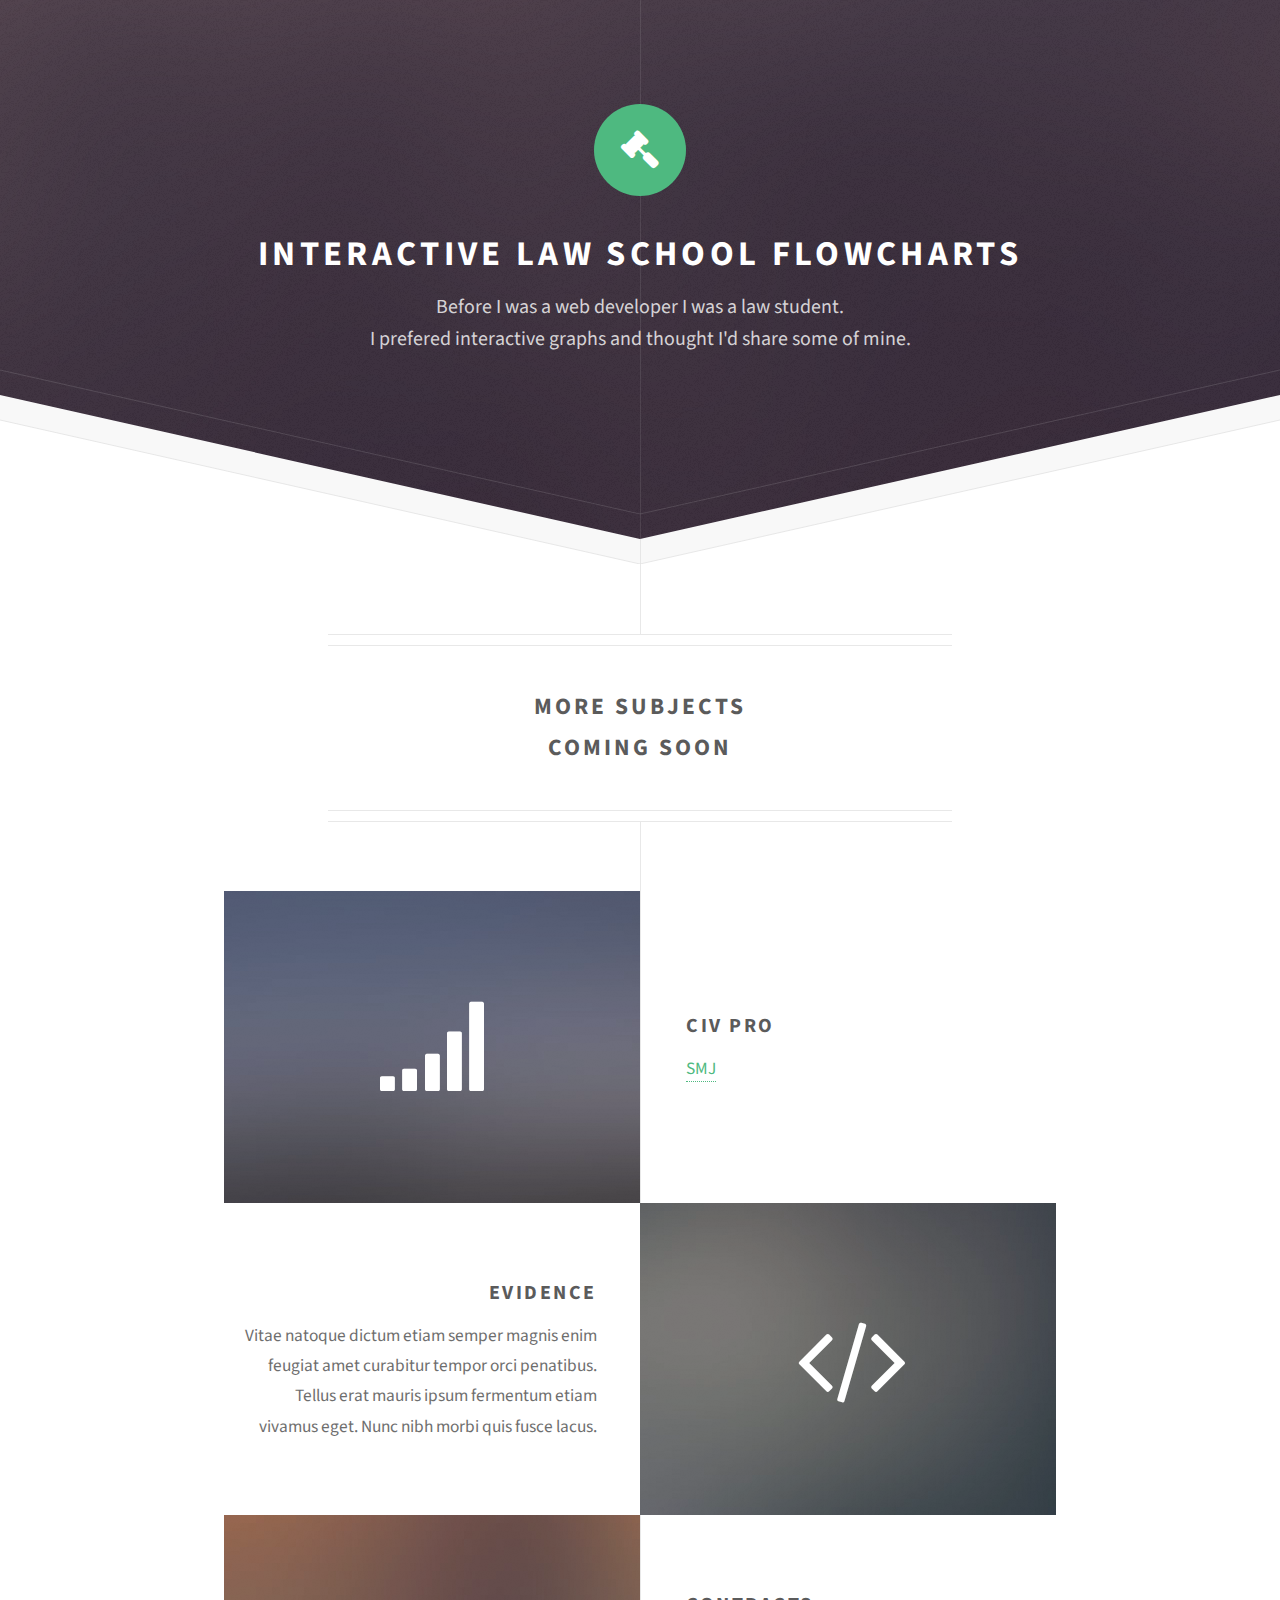
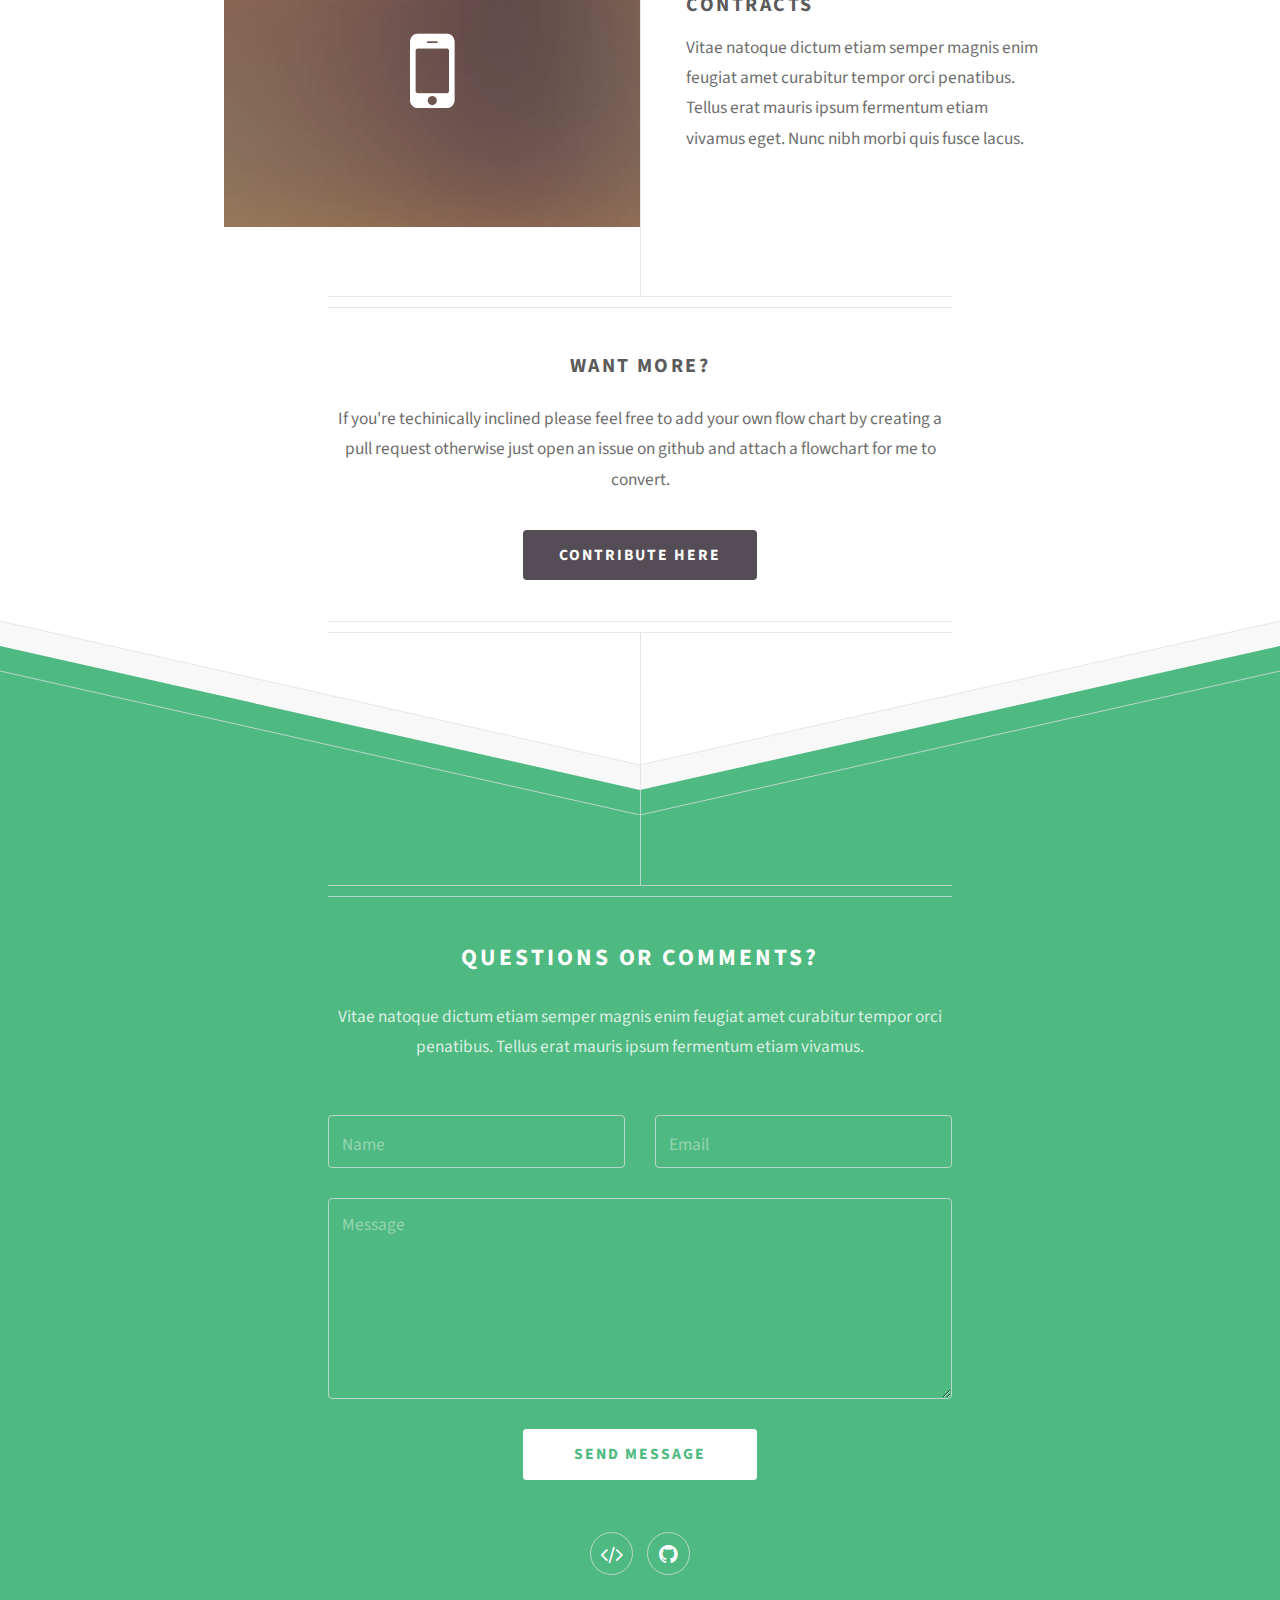
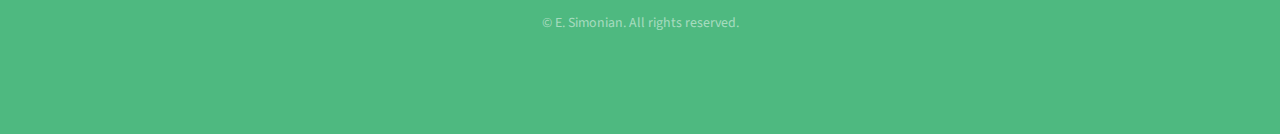
<file: index.html>
<!DOCTYPE HTML>
<!--
  Directive by HTML5 UP
  html5up.net | @ajlkn
  Free for personal and commercial use under the CCA 3.0 license (html5up.net/license)
-->
<html>
  <head>
    <title>Directive by HTML5 UP</title>
    <meta charset="utf-8" />
    <meta name="viewport" content="width=device-width, initial-scale=1" />
    <!--[if lte IE 8]><script src="js/ie/html5shiv.js"></script><![endif]-->
    <link rel="stylesheet" href="css/main.css" />
    <!--[if lte IE 8]><link rel="stylesheet" href="css/ie8.css" /><![endif]-->
  </head>
  <body>

    <!-- Header -->
      <div id="header">
        <span class="logo icon fa-gavel"></span>
        <h1>Interactive Law School Flowcharts</h1>
        <p>Before I was a web developer I was a law student.
        <br />
        I prefered interactive graphs and thought I'd share some of mine.</p>
      </div>

    <!-- Main -->
      <div id="main">

        <header class="major container 75%">
          <h2>More Subjects
          <br />
          Coming Soon
         </h2>
          <!--
          <p>Tellus erat mauris ipsum fermentum<br />
          etiam vivamus nunc nibh morbi.</p>
          -->
        </header>

        <div class="box alt container">
          <section class="feature left">
            <a href="#" class="image icon fa-signal"><img src="images/pic01.jpg" alt="" /></a>
            <div class="content">
              <h3>Civ Pro</h3>
              <ul>
                
                <li><a href="civ-pro-smj.html">SMJ</a></li>
              </ul>
            </div>
          </section>
          <section class="feature right">
            <a href="#" class="image icon fa-code"><img src="images/pic02.jpg" alt="" /></a>
            <div class="content">
              <h3>Evidence</h3>
              <p>Vitae natoque dictum etiam semper magnis enim feugiat amet curabitur tempor orci penatibus. Tellus erat mauris ipsum fermentum etiam vivamus eget. Nunc nibh morbi quis fusce lacus.</p>
            </div>
          </section>
          <section class="feature left">
            <a href="#" class="image icon fa-mobile"><img src="images/pic03.jpg" alt="" /></a>
            <div class="content">
              <h3>Contracts</h3>
              <p>Vitae natoque dictum etiam semper magnis enim feugiat amet curabitur tempor orci penatibus. Tellus erat mauris ipsum fermentum etiam vivamus eget. Nunc nibh morbi quis fusce lacus.</p>
            </div>
          </section>
        </div>

        <!--
        <div class="box container">
          <header>
            <h2>A lot of generic stuff</h2>
          </header>
          <section>
            <header>
              <h3>Paragraph</h3>
              <p>This is the subtitle for this particular heading</p>
            </header>
            <p>Phasellus nisl nisl, varius id <sup>porttitor sed pellentesque</sup> ac orci. Pellentesque
            habitant <strong>strong</strong> tristique <b>bold</b> et netus <i>italic</i> malesuada <em>emphasized</em> ac turpis egestas. Morbi
            leo suscipit ut. Praesent <sub>id turpis vitae</sub> turpis pretium ultricies. Vestibulum sit
            amet risus elit.</p>
          </section>
          <section>
            <header>
              <h3>Blockquote</h3>
            </header>
            <blockquote>Fringilla nisl. Donec accumsan interdum nisi, quis tincidunt felis sagittis eget.
            tempus euismod. Vestibulum ante ipsum primis in faucibus.</blockquote>
          </section>
          <section>
            <header>
              <h3>Divider</h3>
            </header>
            <p>Donec consectetur vestibulum dolor et pulvinar. Etiam vel felis enim, at viverra
            ligula. Ut porttitor sagittis lorem, quis eleifend nisi ornare vel. Praesent nec orci
            facilisis leo magna. Cras sit amet urna eros, id egestas urna. Quisque aliquam
            tempus euismod. Vestibulum ante ipsum primis in faucibus orci luctus et ultrices
            posuere cubilia.</p>
            <hr />
            <p>Donec consectetur vestibulum dolor et pulvinar. Etiam vel felis enim, at viverra
            ligula. Ut porttitor sagittis lorem, quis eleifend nisi ornare vel. Praesent nec orci
            facilisis leo magna. Cras sit amet urna eros, id egestas urna. Quisque aliquam
            tempus euismod. Vestibulum ante ipsum primis in faucibus orci luctus et ultrices
            posuere cubilia.</p>
          </section>
          <section>
            <header>
              <h3>Unordered List</h3>
            </header>
            <ul class="default">
              <li>Donec consectetur vestibulum dolor et pulvinar. Etiam vel felis enim, at viverra ligula. Ut porttitor sagittis lorem, quis eleifend nisi ornare vel.</li>
              <li>Donec consectetur vestibulum dolor et pulvinar. Etiam vel felis enim, at viverra ligula. Ut porttitor sagittis lorem, quis eleifend nisi ornare vel.</li>
              <li>Donec consectetur vestibulum dolor et pulvinar. Etiam vel felis enim, at viverra ligula. Ut porttitor sagittis lorem, quis eleifend nisi ornare vel.</li>
              <li>Donec consectetur vestibulum dolor et pulvinar. Etiam vel felis enim, at viverra ligula. Ut porttitor sagittis lorem, quis eleifend nisi ornare vel.</li>
            </ul>
          </section>
          <section>
            <header>
              <h3>Ordered List</h3>
            </header>
            <ol class="default">
              <li>Donec consectetur vestibulum dolor et pulvinar. Etiam vel felis enim, at viverra ligula. Ut porttitor sagittis lorem, quis eleifend nisi ornare vel.</li>
              <li>Donec consectetur vestibulum dolor et pulvinar. Etiam vel felis enim, at viverra ligula. Ut porttitor sagittis lorem, quis eleifend nisi ornare vel.</li>
              <li>Donec consectetur vestibulum dolor et pulvinar. Etiam vel felis enim, at viverra ligula. Ut porttitor sagittis lorem, quis eleifend nisi ornare vel.</li>
              <li>Donec consectetur vestibulum dolor et pulvinar. Etiam vel felis enim, at viverra ligula. Ut porttitor sagittis lorem, quis eleifend nisi ornare vel.</li>
            </ol>
          </section>
          <section>
            <header>
              <h3>Table</h3>
            </header>
            <div class="table-wrapper">
              <table class="default">
                <thead>
                  <tr>
                    <th>ID</th>
                    <th>Name</th>
                    <th>Description</th>
                    <th>Price</th>
                  </tr>
                </thead>
                <tbody>
                  <tr>
                    <td>45815</td>
                    <td>Something</td>
                    <td>Ut porttitor sagittis lorem, quis eleifend nisi ornare vel.</td>
                    <td>29.99</td>
                  </tr>
                  <tr>
                    <td>24524</td>
                    <td>Nothing</td>
                    <td>Ut porttitor sagittis lorem, quis eleifend nisi ornare vel.</td>
                    <td>19.99</td>
                  </tr>
                  <tr>
                    <td>45815</td>
                    <td>Something</td>
                    <td>Ut porttitor sagittis lorem, quis eleifend nisi ornare vel.</td>
                    <td>29.99</td>
                  </tr>
                  <tr>
                    <td>24524</td>
                    <td>Nothing</td>
                    <td>Ut porttitor sagittis lorem, quis eleifend nisi ornare vel.</td>
                    <td>19.99</td>
                  </tr>
                </tbody>
                <tfoot>
                  <tr>
                    <td colspan="3"></td>
                    <td>100.00</td>
                  </tr>
                </tfoot>
              </table>
            </div>
          </section>
          <section>
            <header>
              <h3>Form</h3>
            </header>
            <form method="post" action="#">
              <div class="row">
                <div class="6u 12u(mobilep)">
                  <label for="name">Name</label>
                  <input class="text" type="text" name="name" id="name" value="" placeholder="John Doe" />
                </div>
                <div class="6u 12u(mobilep)">
                  <label for="email">Email</label>
                  <input class="text" type="text" name="email" id="email" value="" placeholder="johndoe@domain.tld" />
                </div>
              </div>
              <div class="row">
                <div class="12u">
                  <label for="subject">Subject</label>
                  <input class="text" type="text" name="subject" id="subject" value="" placeholder="Enter your subject" />
                </div>
              </div>
              <div class="row">
                <div class="12u">
                  <label for="subject">Message</label>
                  <textarea name="message" id="message" placeholder="Enter your message" rows="6"></textarea>
                </div>
              </div>
              <div class="row">
                <div class="12u">
                  <ul class="actions">
                    <li><input type="submit" value="Send" /></li>
                    <li><input type="reset" value="Reset" class="alt" /></li>
                  </ul>
                </div>
              </div>
            </form>
          </section>
        </div>
        -->

        <footer class="major container 75%">
          <h3>Want More?</h3>
          <p>If you're techinically inclined please feel free to add your own flow chart by creating a pull request otherwise just open an issue on github and attach a flowchart for me to convert. </p>
          <ul class="actions">
            <li><a href="https://github.com/esimonian/law-school" class="button">Contribute Here</a></li>
          </ul>
        </footer>

      </div>

    <!-- Footer -->
      <div id="footer">
        <div class="container 75%">

          <header class="major last">
            <h2>Questions or comments?</h2>
          </header>

          <p>Vitae natoque dictum etiam semper magnis enim feugiat amet curabitur tempor
          orci penatibus. Tellus erat mauris ipsum fermentum etiam vivamus.</p>

          <form method="post" action="#">
            <div class="row">
              <div class="6u 12u(mobilep)">
                <input type="text" name="name" placeholder="Name" />
              </div>
              <div class="6u 12u(mobilep)">
                <input type="email" name="email" placeholder="Email" />
              </div>
            </div>
            <div class="row">
              <div class="12u">
                <textarea name="message" placeholder="Message" rows="6"></textarea>
              </div>
            </div>
            <div class="row">
              <div class="12u">
                <ul class="actions">
                  <li><input type="submit" value="Send Message" /></li>
                </ul>
              </div>
            </div>
          </form>

          <ul class="icons">
            <li><a href="https://esimonian.github.io" class="icon fa-code"><span class="label">Website</span></a></li>
            <li><a href="https://github.com/esimonian/law-school" class="icon fa-github"><span class="label">Github</span></a></li>
          </ul>

          <ul class="copyright">
            <li>&copy; E. Simonian. All rights reserved.
          </ul>

        </div>
      </div>

    <!-- Scripts -->
      <script src="js/vendor/jquery.min.js"></script>
      <script src="js/vendor/skel.min.js"></script>
      <script src="js/vendor/util.js"></script>
      <!--[if lte IE 8]><script src="js/ie/respond.min.js"></script><![endif]-->
      <script src="js/main.js"></script>

  </body>
</html>
</file>
<file: css/ie8.css>
/*
	Directive by HTML5 UP
	html5up.net | @ajlkn
	Free for personal and commercial use under the CCA 3.0 license (html5up.net/license)
*/

/* Basic */

	hr {
		border-top: solid 1px #cccccc;
	}

	blockquote {
		border-left: solid 0.5em #cccccc;
	}

/* Section/Article */

	header.major {
		border-color: #cccccc;
	}

		header.major p {
			border-top: solid 1px #cccccc;
		}

	footer.major {
		border-color: #cccccc;
	}

/* Button */

	input[type="submit"],
	input[type="reset"],
	input[type="button"],
	.button {
		position: relative;
		-ms-behavior: url("assets/js/ie/PIE.htc");
	}

		input[type="submit"].alt,
		input[type="reset"].alt,
		input[type="button"].alt,
		.button.alt {
			border: solid 1px #cccccc;
		}

/* Form */

	input[type="text"],
	input[type="password"],
	input[type="email"],
	select,
	textarea {
		position: relative;
		border: solid 1px #cccccc;
		-ms-behavior: url("assets/js/ie/PIE.htc");
	}

/* Image */

	.image {
		border: 0;
		display: inline-block;
		position: relative;
	}

		.image:after {
			display: none;
		}

/* Box */

	.box {
		border: solid 1px #cccccc;
	}

/* Header */

	#header {
		background-image: url("../../images/header.jpg") !important;
		background-size: cover !important;
		background-position: scroll !important;
		-ms-behavior: url("assets/js/ie/backgroundsize.min.htc");
		padding: 8em 0 !important;
		color: #ffffff;
	}

		#header a {
			color: inherit;
		}

		#header:before {
			content: '';
			background-image: url("images/overlay.png");
			position: absolute;
			left: 0;
			top: 0;
			width: 100%;
			height: 100%;
			display: block;
			z-index: 0;
		}

		#header > * {
			position: relative;
			z-index: 1;
		}

		#header .logo {
			-ms-behavior: url("assets/js/ie/PIE.htc");
		}

/* Footer */

	#footer {
		background-image: none !important;
		margin-top: 0 !important;
		padding: 4em 0 !important;
		color: #ffffff;
	}

/* Main */

	#main {
		padding: 4em 0;
	}
</file>
<file: css/main.css>
@import url("font-awesome.min.css");
@import url("https://fonts.googleapis.com/css?family=Source+Sans+Pro:300,300italic,400,400italic,600,600italic,700,700italic");

/*
  Directive by HTML5 UP
  html5up.net | @ajlkn
  Free for personal and commercial use under the CCA 3.0 license (html5up.net/license)
*/

/* Reset */

  html, body, div, span, applet, object, iframe, h1, h2, h3, h4, h5, h6, p, blockquote, pre, a, abbr, acronym, address, big, cite, code, del, dfn, em, img, ins, kbd, q, s, samp, small, strike, strong, sub, sup, tt, var, b, u, i, center, dl, dt, dd, ol, ul, li, fieldset, form, label, legend, table, caption, tbody, tfoot, thead, tr, th, td, article, aside, canvas, details, embed, figure, figcaption, footer, header, hgroup, menu, nav, output, ruby, section, summary, time, mark, audio, video {
    margin: 0;
    padding: 0;
    border: 0;
    font-size: 100%;
    font: inherit;
    vertical-align: baseline;
  }

  article, aside, details, figcaption, figure, footer, header, hgroup, menu, nav, section {
    display: block;
  }

  body {
    line-height: 1;
  }

  ol, ul {
    list-style: none;
  }

  blockquote, q {
    quotes: none;
  }

  blockquote:before, blockquote:after, q:before, q:after {
    content: '';
    content: none;
  }

  table {
    border-collapse: collapse;
    border-spacing: 0;
  }

  body {
    -webkit-text-size-adjust: none;
  }

/* Box Model */

  *, *:before, *:after {
    -moz-box-sizing: border-box;
    -webkit-box-sizing: border-box;
    box-sizing: border-box;
  }

/* Containers */

  .container {
    margin-left: auto;
    margin-right: auto;
  }

  .container.\31 25\25 {
    width: 100%;
    max-width: 63.75em;
    min-width: 51em;
  }

  .container.\37 5\25 {
    width: 38.25em;
  }

  .container.\35 0\25 {
    width: 25.5em;
  }

  .container.\32 5\25 {
    width: 12.75em;
  }

  .container {
    width: 51em;
  }

  @media screen and (max-width: 1680px) {

    .container.\31 25\25 {
      width: 100%;
      max-width: 63.75em;
      min-width: 51em;
    }

    .container.\37 5\25 {
      width: 38.25em;
    }

    .container.\35 0\25 {
      width: 25.5em;
    }

    .container.\32 5\25 {
      width: 12.75em;
    }

    .container {
      width: 51em;
    }

  }

  @media screen and (max-width: 1280px) {

    .container.\31 25\25 {
      width: 100%;
      max-width: 60em;
      min-width: 48em;
    }

    .container.\37 5\25 {
      width: 36em;
    }

    .container.\35 0\25 {
      width: 24em;
    }

    .container.\32 5\25 {
      width: 12em;
    }

    .container {
      width: 48em;
    }

  }

  @media screen and (max-width: 980px) {

    .container.\31 25\25 {
      width: 100%;
      max-width: 118.75%;
      min-width: 95%;
    }

    .container.\37 5\25 {
      width: 71.25%;
    }

    .container.\35 0\25 {
      width: 47.5%;
    }

    .container.\32 5\25 {
      width: 23.75%;
    }

    .container {
      width: 95%;
    }

  }

  @media screen and (max-width: 840px) {

    .container.\31 25\25 {
      width: 100%;
      max-width: 118.75%;
      min-width: 95%;
    }

    .container.\37 5\25 {
      width: 71.25%;
    }

    .container.\35 0\25 {
      width: 47.5%;
    }

    .container.\32 5\25 {
      width: 23.75%;
    }

    .container {
      width: 95% !important;
    }

  }

  @media screen and (max-width: 736px) {

    .container.\31 25\25 {
      width: 100%;
      max-width: 112.5%;
      min-width: 90%;
    }

    .container.\37 5\25 {
      width: 67.5%;
    }

    .container.\35 0\25 {
      width: 45%;
    }

    .container.\32 5\25 {
      width: 22.5%;
    }

    .container {
      width: 90% !important;
    }

  }

  @media screen and (max-width: 480px) {

    .container.\31 25\25 {
      width: 100%;
      max-width: 125%;
      min-width: 100%;
    }

    .container.\37 5\25 {
      width: 75%;
    }

    .container.\35 0\25 {
      width: 50%;
    }

    .container.\32 5\25 {
      width: 25%;
    }

    .container {
      width: 100% !important;
    }

  }

/* Grid */

  .row {
    border-bottom: solid 1px transparent;
    -moz-box-sizing: border-box;
    -webkit-box-sizing: border-box;
    box-sizing: border-box;
  }

  .row > * {
    float: left;
    -moz-box-sizing: border-box;
    -webkit-box-sizing: border-box;
    box-sizing: border-box;
  }

  .row:after, .row:before {
    content: '';
    display: block;
    clear: both;
    height: 0;
  }

  .row.uniform > * > :first-child {
    margin-top: 0;
  }

  .row.uniform > * > :last-child {
    margin-bottom: 0;
  }

  .row.\30 \25 > * {
    padding: 0px 0 0 0px;
  }

  .row.\30 \25 {
    margin: 0px 0 -1px 0px;
  }

  .row.uniform.\30 \25 > * {
    padding: 0px 0 0 0px;
  }

  .row.uniform.\30 \25 {
    margin: 0px 0 -1px 0px;
  }

  .row > * {
    padding: 30px 0 0 30px;
  }

  .row {
    margin: -30px 0 -1px -30px;
  }

  .row.uniform > * {
    padding: 30px 0 0 30px;
  }

  .row.uniform {
    margin: -30px 0 -1px -30px;
  }

  .row.\32 00\25 > * {
    padding: 60px 0 0 60px;
  }

  .row.\32 00\25 {
    margin: -60px 0 -1px -60px;
  }

  .row.uniform.\32 00\25 > * {
    padding: 60px 0 0 60px;
  }

  .row.uniform.\32 00\25 {
    margin: -60px 0 -1px -60px;
  }

  .row.\31 50\25 > * {
    padding: 45px 0 0 45px;
  }

  .row.\31 50\25 {
    margin: -45px 0 -1px -45px;
  }

  .row.uniform.\31 50\25 > * {
    padding: 45px 0 0 45px;
  }

  .row.uniform.\31 50\25 {
    margin: -45px 0 -1px -45px;
  }

  .row.\35 0\25 > * {
    padding: 15px 0 0 15px;
  }

  .row.\35 0\25 {
    margin: -15px 0 -1px -15px;
  }

  .row.uniform.\35 0\25 > * {
    padding: 15px 0 0 15px;
  }

  .row.uniform.\35 0\25 {
    margin: -15px 0 -1px -15px;
  }

  .row.\32 5\25 > * {
    padding: 7.5px 0 0 7.5px;
  }

  .row.\32 5\25 {
    margin: -7.5px 0 -1px -7.5px;
  }

  .row.uniform.\32 5\25 > * {
    padding: 7.5px 0 0 7.5px;
  }

  .row.uniform.\32 5\25 {
    margin: -7.5px 0 -1px -7.5px;
  }

  .\31 2u, .\31 2u\24 {
    width: 100%;
    clear: none;
    margin-left: 0;
  }

  .\31 1u, .\31 1u\24 {
    width: 91.6666666667%;
    clear: none;
    margin-left: 0;
  }

  .\31 0u, .\31 0u\24 {
    width: 83.3333333333%;
    clear: none;
    margin-left: 0;
  }

  .\39 u, .\39 u\24 {
    width: 75%;
    clear: none;
    margin-left: 0;
  }

  .\38 u, .\38 u\24 {
    width: 66.6666666667%;
    clear: none;
    margin-left: 0;
  }

  .\37 u, .\37 u\24 {
    width: 58.3333333333%;
    clear: none;
    margin-left: 0;
  }

  .\36 u, .\36 u\24 {
    width: 50%;
    clear: none;
    margin-left: 0;
  }

  .\35 u, .\35 u\24 {
    width: 41.6666666667%;
    clear: none;
    margin-left: 0;
  }

  .\34 u, .\34 u\24 {
    width: 33.3333333333%;
    clear: none;
    margin-left: 0;
  }

  .\33 u, .\33 u\24 {
    width: 25%;
    clear: none;
    margin-left: 0;
  }

  .\32 u, .\32 u\24 {
    width: 16.6666666667%;
    clear: none;
    margin-left: 0;
  }

  .\31 u, .\31 u\24 {
    width: 8.3333333333%;
    clear: none;
    margin-left: 0;
  }

  .\31 2u\24 + *,
  .\31 1u\24 + *,
  .\31 0u\24 + *,
  .\39 u\24 + *,
  .\38 u\24 + *,
  .\37 u\24 + *,
  .\36 u\24 + *,
  .\35 u\24 + *,
  .\34 u\24 + *,
  .\33 u\24 + *,
  .\32 u\24 + *,
  .\31 u\24 + * {
    clear: left;
  }

  .\-11u {
    margin-left: 91.66667%;
  }

  .\-10u {
    margin-left: 83.33333%;
  }

  .\-9u {
    margin-left: 75%;
  }

  .\-8u {
    margin-left: 66.66667%;
  }

  .\-7u {
    margin-left: 58.33333%;
  }

  .\-6u {
    margin-left: 50%;
  }

  .\-5u {
    margin-left: 41.66667%;
  }

  .\-4u {
    margin-left: 33.33333%;
  }

  .\-3u {
    margin-left: 25%;
  }

  .\-2u {
    margin-left: 16.66667%;
  }

  .\-1u {
    margin-left: 8.33333%;
  }

  @media screen and (max-width: 1680px) {

    .row > * {
      padding: 30px 0 0 30px;
    }

    .row {
      margin: -30px 0 -1px -30px;
    }

    .row.uniform > * {
      padding: 30px 0 0 30px;
    }

    .row.uniform {
      margin: -30px 0 -1px -30px;
    }

    .row.\32 00\25 > * {
      padding: 60px 0 0 60px;
    }

    .row.\32 00\25 {
      margin: -60px 0 -1px -60px;
    }

    .row.uniform.\32 00\25 > * {
      padding: 60px 0 0 60px;
    }

    .row.uniform.\32 00\25 {
      margin: -60px 0 -1px -60px;
    }

    .row.\31 50\25 > * {
      padding: 45px 0 0 45px;
    }

    .row.\31 50\25 {
      margin: -45px 0 -1px -45px;
    }

    .row.uniform.\31 50\25 > * {
      padding: 45px 0 0 45px;
    }

    .row.uniform.\31 50\25 {
      margin: -45px 0 -1px -45px;
    }

    .row.\35 0\25 > * {
      padding: 15px 0 0 15px;
    }

    .row.\35 0\25 {
      margin: -15px 0 -1px -15px;
    }

    .row.uniform.\35 0\25 > * {
      padding: 15px 0 0 15px;
    }

    .row.uniform.\35 0\25 {
      margin: -15px 0 -1px -15px;
    }

    .row.\32 5\25 > * {
      padding: 7.5px 0 0 7.5px;
    }

    .row.\32 5\25 {
      margin: -7.5px 0 -1px -7.5px;
    }

    .row.uniform.\32 5\25 > * {
      padding: 7.5px 0 0 7.5px;
    }

    .row.uniform.\32 5\25 {
      margin: -7.5px 0 -1px -7.5px;
    }

    .\31 2u\28wide\29, .\31 2u\24\28wide\29 {
      width: 100%;
      clear: none;
      margin-left: 0;
    }

    .\31 1u\28wide\29, .\31 1u\24\28wide\29 {
      width: 91.6666666667%;
      clear: none;
      margin-left: 0;
    }

    .\31 0u\28wide\29, .\31 0u\24\28wide\29 {
      width: 83.3333333333%;
      clear: none;
      margin-left: 0;
    }

    .\39 u\28wide\29, .\39 u\24\28wide\29 {
      width: 75%;
      clear: none;
      margin-left: 0;
    }

    .\38 u\28wide\29, .\38 u\24\28wide\29 {
      width: 66.6666666667%;
      clear: none;
      margin-left: 0;
    }

    .\37 u\28wide\29, .\37 u\24\28wide\29 {
      width: 58.3333333333%;
      clear: none;
      margin-left: 0;
    }

    .\36 u\28wide\29, .\36 u\24\28wide\29 {
      width: 50%;
      clear: none;
      margin-left: 0;
    }

    .\35 u\28wide\29, .\35 u\24\28wide\29 {
      width: 41.6666666667%;
      clear: none;
      margin-left: 0;
    }

    .\34 u\28wide\29, .\34 u\24\28wide\29 {
      width: 33.3333333333%;
      clear: none;
      margin-left: 0;
    }

    .\33 u\28wide\29, .\33 u\24\28wide\29 {
      width: 25%;
      clear: none;
      margin-left: 0;
    }

    .\32 u\28wide\29, .\32 u\24\28wide\29 {
      width: 16.6666666667%;
      clear: none;
      margin-left: 0;
    }

    .\31 u\28wide\29, .\31 u\24\28wide\29 {
      width: 8.3333333333%;
      clear: none;
      margin-left: 0;
    }

    .\31 2u\24\28wide\29 + *,
    .\31 1u\24\28wide\29 + *,
    .\31 0u\24\28wide\29 + *,
    .\39 u\24\28wide\29 + *,
    .\38 u\24\28wide\29 + *,
    .\37 u\24\28wide\29 + *,
    .\36 u\24\28wide\29 + *,
    .\35 u\24\28wide\29 + *,
    .\34 u\24\28wide\29 + *,
    .\33 u\24\28wide\29 + *,
    .\32 u\24\28wide\29 + *,
    .\31 u\24\28wide\29 + * {
      clear: left;
    }

    .\-11u\28wide\29 {
      margin-left: 91.66667%;
    }

    .\-10u\28wide\29 {
      margin-left: 83.33333%;
    }

    .\-9u\28wide\29 {
      margin-left: 75%;
    }

    .\-8u\28wide\29 {
      margin-left: 66.66667%;
    }

    .\-7u\28wide\29 {
      margin-left: 58.33333%;
    }

    .\-6u\28wide\29 {
      margin-left: 50%;
    }

    .\-5u\28wide\29 {
      margin-left: 41.66667%;
    }

    .\-4u\28wide\29 {
      margin-left: 33.33333%;
    }

    .\-3u\28wide\29 {
      margin-left: 25%;
    }

    .\-2u\28wide\29 {
      margin-left: 16.66667%;
    }

    .\-1u\28wide\29 {
      margin-left: 8.33333%;
    }

  }

  @media screen and (max-width: 1280px) {

    .row > * {
      padding: 30px 0 0 30px;
    }

    .row {
      margin: -30px 0 -1px -30px;
    }

    .row.uniform > * {
      padding: 30px 0 0 30px;
    }

    .row.uniform {
      margin: -30px 0 -1px -30px;
    }

    .row.\32 00\25 > * {
      padding: 60px 0 0 60px;
    }

    .row.\32 00\25 {
      margin: -60px 0 -1px -60px;
    }

    .row.uniform.\32 00\25 > * {
      padding: 60px 0 0 60px;
    }

    .row.uniform.\32 00\25 {
      margin: -60px 0 -1px -60px;
    }

    .row.\31 50\25 > * {
      padding: 45px 0 0 45px;
    }

    .row.\31 50\25 {
      margin: -45px 0 -1px -45px;
    }

    .row.uniform.\31 50\25 > * {
      padding: 45px 0 0 45px;
    }

    .row.uniform.\31 50\25 {
      margin: -45px 0 -1px -45px;
    }

    .row.\35 0\25 > * {
      padding: 15px 0 0 15px;
    }

    .row.\35 0\25 {
      margin: -15px 0 -1px -15px;
    }

    .row.uniform.\35 0\25 > * {
      padding: 15px 0 0 15px;
    }

    .row.uniform.\35 0\25 {
      margin: -15px 0 -1px -15px;
    }

    .row.\32 5\25 > * {
      padding: 7.5px 0 0 7.5px;
    }

    .row.\32 5\25 {
      margin: -7.5px 0 -1px -7.5px;
    }

    .row.uniform.\32 5\25 > * {
      padding: 7.5px 0 0 7.5px;
    }

    .row.uniform.\32 5\25 {
      margin: -7.5px 0 -1px -7.5px;
    }

    .\31 2u\28normal\29, .\31 2u\24\28normal\29 {
      width: 100%;
      clear: none;
      margin-left: 0;
    }

    .\31 1u\28normal\29, .\31 1u\24\28normal\29 {
      width: 91.6666666667%;
      clear: none;
      margin-left: 0;
    }

    .\31 0u\28normal\29, .\31 0u\24\28normal\29 {
      width: 83.3333333333%;
      clear: none;
      margin-left: 0;
    }

    .\39 u\28normal\29, .\39 u\24\28normal\29 {
      width: 75%;
      clear: none;
      margin-left: 0;
    }

    .\38 u\28normal\29, .\38 u\24\28normal\29 {
      width: 66.6666666667%;
      clear: none;
      margin-left: 0;
    }

    .\37 u\28normal\29, .\37 u\24\28normal\29 {
      width: 58.3333333333%;
      clear: none;
      margin-left: 0;
    }

    .\36 u\28normal\29, .\36 u\24\28normal\29 {
      width: 50%;
      clear: none;
      margin-left: 0;
    }

    .\35 u\28normal\29, .\35 u\24\28normal\29 {
      width: 41.6666666667%;
      clear: none;
      margin-left: 0;
    }

    .\34 u\28normal\29, .\34 u\24\28normal\29 {
      width: 33.3333333333%;
      clear: none;
      margin-left: 0;
    }

    .\33 u\28normal\29, .\33 u\24\28normal\29 {
      width: 25%;
      clear: none;
      margin-left: 0;
    }

    .\32 u\28normal\29, .\32 u\24\28normal\29 {
      width: 16.6666666667%;
      clear: none;
      margin-left: 0;
    }

    .\31 u\28normal\29, .\31 u\24\28normal\29 {
      width: 8.3333333333%;
      clear: none;
      margin-left: 0;
    }

    .\31 2u\24\28normal\29 + *,
    .\31 1u\24\28normal\29 + *,
    .\31 0u\24\28normal\29 + *,
    .\39 u\24\28normal\29 + *,
    .\38 u\24\28normal\29 + *,
    .\37 u\24\28normal\29 + *,
    .\36 u\24\28normal\29 + *,
    .\35 u\24\28normal\29 + *,
    .\34 u\24\28normal\29 + *,
    .\33 u\24\28normal\29 + *,
    .\32 u\24\28normal\29 + *,
    .\31 u\24\28normal\29 + * {
      clear: left;
    }

    .\-11u\28normal\29 {
      margin-left: 91.66667%;
    }

    .\-10u\28normal\29 {
      margin-left: 83.33333%;
    }

    .\-9u\28normal\29 {
      margin-left: 75%;
    }

    .\-8u\28normal\29 {
      margin-left: 66.66667%;
    }

    .\-7u\28normal\29 {
      margin-left: 58.33333%;
    }

    .\-6u\28normal\29 {
      margin-left: 50%;
    }

    .\-5u\28normal\29 {
      margin-left: 41.66667%;
    }

    .\-4u\28normal\29 {
      margin-left: 33.33333%;
    }

    .\-3u\28normal\29 {
      margin-left: 25%;
    }

    .\-2u\28normal\29 {
      margin-left: 16.66667%;
    }

    .\-1u\28normal\29 {
      margin-left: 8.33333%;
    }

  }

  @media screen and (max-width: 980px) {

    .row > * {
      padding: 30px 0 0 30px;
    }

    .row {
      margin: -30px 0 -1px -30px;
    }

    .row.uniform > * {
      padding: 30px 0 0 30px;
    }

    .row.uniform {
      margin: -30px 0 -1px -30px;
    }

    .row.\32 00\25 > * {
      padding: 60px 0 0 60px;
    }

    .row.\32 00\25 {
      margin: -60px 0 -1px -60px;
    }

    .row.uniform.\32 00\25 > * {
      padding: 60px 0 0 60px;
    }

    .row.uniform.\32 00\25 {
      margin: -60px 0 -1px -60px;
    }

    .row.\31 50\25 > * {
      padding: 45px 0 0 45px;
    }

    .row.\31 50\25 {
      margin: -45px 0 -1px -45px;
    }

    .row.uniform.\31 50\25 > * {
      padding: 45px 0 0 45px;
    }

    .row.uniform.\31 50\25 {
      margin: -45px 0 -1px -45px;
    }

    .row.\35 0\25 > * {
      padding: 15px 0 0 15px;
    }

    .row.\35 0\25 {
      margin: -15px 0 -1px -15px;
    }

    .row.uniform.\35 0\25 > * {
      padding: 15px 0 0 15px;
    }

    .row.uniform.\35 0\25 {
      margin: -15px 0 -1px -15px;
    }

    .row.\32 5\25 > * {
      padding: 7.5px 0 0 7.5px;
    }

    .row.\32 5\25 {
      margin: -7.5px 0 -1px -7.5px;
    }

    .row.uniform.\32 5\25 > * {
      padding: 7.5px 0 0 7.5px;
    }

    .row.uniform.\32 5\25 {
      margin: -7.5px 0 -1px -7.5px;
    }

    .\31 2u\28narrow\29, .\31 2u\24\28narrow\29 {
      width: 100%;
      clear: none;
      margin-left: 0;
    }

    .\31 1u\28narrow\29, .\31 1u\24\28narrow\29 {
      width: 91.6666666667%;
      clear: none;
      margin-left: 0;
    }

    .\31 0u\28narrow\29, .\31 0u\24\28narrow\29 {
      width: 83.3333333333%;
      clear: none;
      margin-left: 0;
    }

    .\39 u\28narrow\29, .\39 u\24\28narrow\29 {
      width: 75%;
      clear: none;
      margin-left: 0;
    }

    .\38 u\28narrow\29, .\38 u\24\28narrow\29 {
      width: 66.6666666667%;
      clear: none;
      margin-left: 0;
    }

    .\37 u\28narrow\29, .\37 u\24\28narrow\29 {
      width: 58.3333333333%;
      clear: none;
      margin-left: 0;
    }

    .\36 u\28narrow\29, .\36 u\24\28narrow\29 {
      width: 50%;
      clear: none;
      margin-left: 0;
    }

    .\35 u\28narrow\29, .\35 u\24\28narrow\29 {
      width: 41.6666666667%;
      clear: none;
      margin-left: 0;
    }

    .\34 u\28narrow\29, .\34 u\24\28narrow\29 {
      width: 33.3333333333%;
      clear: none;
      margin-left: 0;
    }

    .\33 u\28narrow\29, .\33 u\24\28narrow\29 {
      width: 25%;
      clear: none;
      margin-left: 0;
    }

    .\32 u\28narrow\29, .\32 u\24\28narrow\29 {
      width: 16.6666666667%;
      clear: none;
      margin-left: 0;
    }

    .\31 u\28narrow\29, .\31 u\24\28narrow\29 {
      width: 8.3333333333%;
      clear: none;
      margin-left: 0;
    }

    .\31 2u\24\28narrow\29 + *,
    .\31 1u\24\28narrow\29 + *,
    .\31 0u\24\28narrow\29 + *,
    .\39 u\24\28narrow\29 + *,
    .\38 u\24\28narrow\29 + *,
    .\37 u\24\28narrow\29 + *,
    .\36 u\24\28narrow\29 + *,
    .\35 u\24\28narrow\29 + *,
    .\34 u\24\28narrow\29 + *,
    .\33 u\24\28narrow\29 + *,
    .\32 u\24\28narrow\29 + *,
    .\31 u\24\28narrow\29 + * {
      clear: left;
    }

    .\-11u\28narrow\29 {
      margin-left: 91.66667%;
    }

    .\-10u\28narrow\29 {
      margin-left: 83.33333%;
    }

    .\-9u\28narrow\29 {
      margin-left: 75%;
    }

    .\-8u\28narrow\29 {
      margin-left: 66.66667%;
    }

    .\-7u\28narrow\29 {
      margin-left: 58.33333%;
    }

    .\-6u\28narrow\29 {
      margin-left: 50%;
    }

    .\-5u\28narrow\29 {
      margin-left: 41.66667%;
    }

    .\-4u\28narrow\29 {
      margin-left: 33.33333%;
    }

    .\-3u\28narrow\29 {
      margin-left: 25%;
    }

    .\-2u\28narrow\29 {
      margin-left: 16.66667%;
    }

    .\-1u\28narrow\29 {
      margin-left: 8.33333%;
    }

  }

  @media screen and (max-width: 840px) {

    .row > * {
      padding: 20px 0 0 20px;
    }

    .row {
      margin: -20px 0 -1px -20px;
    }

    .row.uniform > * {
      padding: 20px 0 0 20px;
    }

    .row.uniform {
      margin: -20px 0 -1px -20px;
    }

    .row.\32 00\25 > * {
      padding: 40px 0 0 40px;
    }

    .row.\32 00\25 {
      margin: -40px 0 -1px -40px;
    }

    .row.uniform.\32 00\25 > * {
      padding: 40px 0 0 40px;
    }

    .row.uniform.\32 00\25 {
      margin: -40px 0 -1px -40px;
    }

    .row.\31 50\25 > * {
      padding: 30px 0 0 30px;
    }

    .row.\31 50\25 {
      margin: -30px 0 -1px -30px;
    }

    .row.uniform.\31 50\25 > * {
      padding: 30px 0 0 30px;
    }

    .row.uniform.\31 50\25 {
      margin: -30px 0 -1px -30px;
    }

    .row.\35 0\25 > * {
      padding: 10px 0 0 10px;
    }

    .row.\35 0\25 {
      margin: -10px 0 -1px -10px;
    }

    .row.uniform.\35 0\25 > * {
      padding: 10px 0 0 10px;
    }

    .row.uniform.\35 0\25 {
      margin: -10px 0 -1px -10px;
    }

    .row.\32 5\25 > * {
      padding: 5px 0 0 5px;
    }

    .row.\32 5\25 {
      margin: -5px 0 -1px -5px;
    }

    .row.uniform.\32 5\25 > * {
      padding: 5px 0 0 5px;
    }

    .row.uniform.\32 5\25 {
      margin: -5px 0 -1px -5px;
    }

    .\31 2u\28narrower\29, .\31 2u\24\28narrower\29 {
      width: 100%;
      clear: none;
      margin-left: 0;
    }

    .\31 1u\28narrower\29, .\31 1u\24\28narrower\29 {
      width: 91.6666666667%;
      clear: none;
      margin-left: 0;
    }

    .\31 0u\28narrower\29, .\31 0u\24\28narrower\29 {
      width: 83.3333333333%;
      clear: none;
      margin-left: 0;
    }

    .\39 u\28narrower\29, .\39 u\24\28narrower\29 {
      width: 75%;
      clear: none;
      margin-left: 0;
    }

    .\38 u\28narrower\29, .\38 u\24\28narrower\29 {
      width: 66.6666666667%;
      clear: none;
      margin-left: 0;
    }

    .\37 u\28narrower\29, .\37 u\24\28narrower\29 {
      width: 58.3333333333%;
      clear: none;
      margin-left: 0;
    }

    .\36 u\28narrower\29, .\36 u\24\28narrower\29 {
      width: 50%;
      clear: none;
      margin-left: 0;
    }

    .\35 u\28narrower\29, .\35 u\24\28narrower\29 {
      width: 41.6666666667%;
      clear: none;
      margin-left: 0;
    }

    .\34 u\28narrower\29, .\34 u\24\28narrower\29 {
      width: 33.3333333333%;
      clear: none;
      margin-left: 0;
    }

    .\33 u\28narrower\29, .\33 u\24\28narrower\29 {
      width: 25%;
      clear: none;
      margin-left: 0;
    }

    .\32 u\28narrower\29, .\32 u\24\28narrower\29 {
      width: 16.6666666667%;
      clear: none;
      margin-left: 0;
    }

    .\31 u\28narrower\29, .\31 u\24\28narrower\29 {
      width: 8.3333333333%;
      clear: none;
      margin-left: 0;
    }

    .\31 2u\24\28narrower\29 + *,
    .\31 1u\24\28narrower\29 + *,
    .\31 0u\24\28narrower\29 + *,
    .\39 u\24\28narrower\29 + *,
    .\38 u\24\28narrower\29 + *,
    .\37 u\24\28narrower\29 + *,
    .\36 u\24\28narrower\29 + *,
    .\35 u\24\28narrower\29 + *,
    .\34 u\24\28narrower\29 + *,
    .\33 u\24\28narrower\29 + *,
    .\32 u\24\28narrower\29 + *,
    .\31 u\24\28narrower\29 + * {
      clear: left;
    }

    .\-11u\28narrower\29 {
      margin-left: 91.66667%;
    }

    .\-10u\28narrower\29 {
      margin-left: 83.33333%;
    }

    .\-9u\28narrower\29 {
      margin-left: 75%;
    }

    .\-8u\28narrower\29 {
      margin-left: 66.66667%;
    }

    .\-7u\28narrower\29 {
      margin-left: 58.33333%;
    }

    .\-6u\28narrower\29 {
      margin-left: 50%;
    }

    .\-5u\28narrower\29 {
      margin-left: 41.66667%;
    }

    .\-4u\28narrower\29 {
      margin-left: 33.33333%;
    }

    .\-3u\28narrower\29 {
      margin-left: 25%;
    }

    .\-2u\28narrower\29 {
      margin-left: 16.66667%;
    }

    .\-1u\28narrower\29 {
      margin-left: 8.33333%;
    }

  }

  @media screen and (max-width: 736px) {

    .row > * {
      padding: 20px 0 0 20px;
    }

    .row {
      margin: -20px 0 -1px -20px;
    }

    .row.uniform > * {
      padding: 20px 0 0 20px;
    }

    .row.uniform {
      margin: -20px 0 -1px -20px;
    }

    .row.\32 00\25 > * {
      padding: 40px 0 0 40px;
    }

    .row.\32 00\25 {
      margin: -40px 0 -1px -40px;
    }

    .row.uniform.\32 00\25 > * {
      padding: 40px 0 0 40px;
    }

    .row.uniform.\32 00\25 {
      margin: -40px 0 -1px -40px;
    }

    .row.\31 50\25 > * {
      padding: 30px 0 0 30px;
    }

    .row.\31 50\25 {
      margin: -30px 0 -1px -30px;
    }

    .row.uniform.\31 50\25 > * {
      padding: 30px 0 0 30px;
    }

    .row.uniform.\31 50\25 {
      margin: -30px 0 -1px -30px;
    }

    .row.\35 0\25 > * {
      padding: 10px 0 0 10px;
    }

    .row.\35 0\25 {
      margin: -10px 0 -1px -10px;
    }

    .row.uniform.\35 0\25 > * {
      padding: 10px 0 0 10px;
    }

    .row.uniform.\35 0\25 {
      margin: -10px 0 -1px -10px;
    }

    .row.\32 5\25 > * {
      padding: 5px 0 0 5px;
    }

    .row.\32 5\25 {
      margin: -5px 0 -1px -5px;
    }

    .row.uniform.\32 5\25 > * {
      padding: 5px 0 0 5px;
    }

    .row.uniform.\32 5\25 {
      margin: -5px 0 -1px -5px;
    }

    .\31 2u\28mobile\29, .\31 2u\24\28mobile\29 {
      width: 100%;
      clear: none;
      margin-left: 0;
    }

    .\31 1u\28mobile\29, .\31 1u\24\28mobile\29 {
      width: 91.6666666667%;
      clear: none;
      margin-left: 0;
    }

    .\31 0u\28mobile\29, .\31 0u\24\28mobile\29 {
      width: 83.3333333333%;
      clear: none;
      margin-left: 0;
    }

    .\39 u\28mobile\29, .\39 u\24\28mobile\29 {
      width: 75%;
      clear: none;
      margin-left: 0;
    }

    .\38 u\28mobile\29, .\38 u\24\28mobile\29 {
      width: 66.6666666667%;
      clear: none;
      margin-left: 0;
    }

    .\37 u\28mobile\29, .\37 u\24\28mobile\29 {
      width: 58.3333333333%;
      clear: none;
      margin-left: 0;
    }

    .\36 u\28mobile\29, .\36 u\24\28mobile\29 {
      width: 50%;
      clear: none;
      margin-left: 0;
    }

    .\35 u\28mobile\29, .\35 u\24\28mobile\29 {
      width: 41.6666666667%;
      clear: none;
      margin-left: 0;
    }

    .\34 u\28mobile\29, .\34 u\24\28mobile\29 {
      width: 33.3333333333%;
      clear: none;
      margin-left: 0;
    }

    .\33 u\28mobile\29, .\33 u\24\28mobile\29 {
      width: 25%;
      clear: none;
      margin-left: 0;
    }

    .\32 u\28mobile\29, .\32 u\24\28mobile\29 {
      width: 16.6666666667%;
      clear: none;
      margin-left: 0;
    }

    .\31 u\28mobile\29, .\31 u\24\28mobile\29 {
      width: 8.3333333333%;
      clear: none;
      margin-left: 0;
    }

    .\31 2u\24\28mobile\29 + *,
    .\31 1u\24\28mobile\29 + *,
    .\31 0u\24\28mobile\29 + *,
    .\39 u\24\28mobile\29 + *,
    .\38 u\24\28mobile\29 + *,
    .\37 u\24\28mobile\29 + *,
    .\36 u\24\28mobile\29 + *,
    .\35 u\24\28mobile\29 + *,
    .\34 u\24\28mobile\29 + *,
    .\33 u\24\28mobile\29 + *,
    .\32 u\24\28mobile\29 + *,
    .\31 u\24\28mobile\29 + * {
      clear: left;
    }

    .\-11u\28mobile\29 {
      margin-left: 91.66667%;
    }

    .\-10u\28mobile\29 {
      margin-left: 83.33333%;
    }

    .\-9u\28mobile\29 {
      margin-left: 75%;
    }

    .\-8u\28mobile\29 {
      margin-left: 66.66667%;
    }

    .\-7u\28mobile\29 {
      margin-left: 58.33333%;
    }

    .\-6u\28mobile\29 {
      margin-left: 50%;
    }

    .\-5u\28mobile\29 {
      margin-left: 41.66667%;
    }

    .\-4u\28mobile\29 {
      margin-left: 33.33333%;
    }

    .\-3u\28mobile\29 {
      margin-left: 25%;
    }

    .\-2u\28mobile\29 {
      margin-left: 16.66667%;
    }

    .\-1u\28mobile\29 {
      margin-left: 8.33333%;
    }

  }

  @media screen and (max-width: 480px) {

    .row > * {
      padding: 20px 0 0 20px;
    }

    .row {
      margin: -20px 0 -1px -20px;
    }

    .row.uniform > * {
      padding: 20px 0 0 20px;
    }

    .row.uniform {
      margin: -20px 0 -1px -20px;
    }

    .row.\32 00\25 > * {
      padding: 40px 0 0 40px;
    }

    .row.\32 00\25 {
      margin: -40px 0 -1px -40px;
    }

    .row.uniform.\32 00\25 > * {
      padding: 40px 0 0 40px;
    }

    .row.uniform.\32 00\25 {
      margin: -40px 0 -1px -40px;
    }

    .row.\31 50\25 > * {
      padding: 30px 0 0 30px;
    }

    .row.\31 50\25 {
      margin: -30px 0 -1px -30px;
    }

    .row.uniform.\31 50\25 > * {
      padding: 30px 0 0 30px;
    }

    .row.uniform.\31 50\25 {
      margin: -30px 0 -1px -30px;
    }

    .row.\35 0\25 > * {
      padding: 10px 0 0 10px;
    }

    .row.\35 0\25 {
      margin: -10px 0 -1px -10px;
    }

    .row.uniform.\35 0\25 > * {
      padding: 10px 0 0 10px;
    }

    .row.uniform.\35 0\25 {
      margin: -10px 0 -1px -10px;
    }

    .row.\32 5\25 > * {
      padding: 5px 0 0 5px;
    }

    .row.\32 5\25 {
      margin: -5px 0 -1px -5px;
    }

    .row.uniform.\32 5\25 > * {
      padding: 5px 0 0 5px;
    }

    .row.uniform.\32 5\25 {
      margin: -5px 0 -1px -5px;
    }

    .\31 2u\28mobilep\29, .\31 2u\24\28mobilep\29 {
      width: 100%;
      clear: none;
      margin-left: 0;
    }

    .\31 1u\28mobilep\29, .\31 1u\24\28mobilep\29 {
      width: 91.6666666667%;
      clear: none;
      margin-left: 0;
    }

    .\31 0u\28mobilep\29, .\31 0u\24\28mobilep\29 {
      width: 83.3333333333%;
      clear: none;
      margin-left: 0;
    }

    .\39 u\28mobilep\29, .\39 u\24\28mobilep\29 {
      width: 75%;
      clear: none;
      margin-left: 0;
    }

    .\38 u\28mobilep\29, .\38 u\24\28mobilep\29 {
      width: 66.6666666667%;
      clear: none;
      margin-left: 0;
    }

    .\37 u\28mobilep\29, .\37 u\24\28mobilep\29 {
      width: 58.3333333333%;
      clear: none;
      margin-left: 0;
    }

    .\36 u\28mobilep\29, .\36 u\24\28mobilep\29 {
      width: 50%;
      clear: none;
      margin-left: 0;
    }

    .\35 u\28mobilep\29, .\35 u\24\28mobilep\29 {
      width: 41.6666666667%;
      clear: none;
      margin-left: 0;
    }

    .\34 u\28mobilep\29, .\34 u\24\28mobilep\29 {
      width: 33.3333333333%;
      clear: none;
      margin-left: 0;
    }

    .\33 u\28mobilep\29, .\33 u\24\28mobilep\29 {
      width: 25%;
      clear: none;
      margin-left: 0;
    }

    .\32 u\28mobilep\29, .\32 u\24\28mobilep\29 {
      width: 16.6666666667%;
      clear: none;
      margin-left: 0;
    }

    .\31 u\28mobilep\29, .\31 u\24\28mobilep\29 {
      width: 8.3333333333%;
      clear: none;
      margin-left: 0;
    }

    .\31 2u\24\28mobilep\29 + *,
    .\31 1u\24\28mobilep\29 + *,
    .\31 0u\24\28mobilep\29 + *,
    .\39 u\24\28mobilep\29 + *,
    .\38 u\24\28mobilep\29 + *,
    .\37 u\24\28mobilep\29 + *,
    .\36 u\24\28mobilep\29 + *,
    .\35 u\24\28mobilep\29 + *,
    .\34 u\24\28mobilep\29 + *,
    .\33 u\24\28mobilep\29 + *,
    .\32 u\24\28mobilep\29 + *,
    .\31 u\24\28mobilep\29 + * {
      clear: left;
    }

    .\-11u\28mobilep\29 {
      margin-left: 91.66667%;
    }

    .\-10u\28mobilep\29 {
      margin-left: 83.33333%;
    }

    .\-9u\28mobilep\29 {
      margin-left: 75%;
    }

    .\-8u\28mobilep\29 {
      margin-left: 66.66667%;
    }

    .\-7u\28mobilep\29 {
      margin-left: 58.33333%;
    }

    .\-6u\28mobilep\29 {
      margin-left: 50%;
    }

    .\-5u\28mobilep\29 {
      margin-left: 41.66667%;
    }

    .\-4u\28mobilep\29 {
      margin-left: 33.33333%;
    }

    .\-3u\28mobilep\29 {
      margin-left: 25%;
    }

    .\-2u\28mobilep\29 {
      margin-left: 16.66667%;
    }

    .\-1u\28mobilep\29 {
      margin-left: 8.33333%;
    }

  }

/* Basic */

  html, body {
    height: 100%;
  }

  body {
    background: #ffffff;
  }

    body.is-loading * {
      -moz-transition: none !important;
      -webkit-transition: none !important;
      -ms-transition: none !important;
      transition: none !important;
      -moz-animation: none !important;
      -webkit-animation: none !important;
      -ms-animation: none !important;
      animation: none !important;
    }

  body, input, select, textarea {
    color: #6e6e6e;
    font-family: 'Source Sans Pro', sans-serif;
    font-size: 16pt;
    font-weight: 400;
    line-height: 1.75em;
  }

  a {
    -moz-transition: color 0.2s ease-in-out, border-bottom-color 0.2s ease-in-out;
    -webkit-transition: color 0.2s ease-in-out, border-bottom-color 0.2s ease-in-out;
    -ms-transition: color 0.2s ease-in-out, border-bottom-color 0.2s ease-in-out;
    transition: color 0.2s ease-in-out, border-bottom-color 0.2s ease-in-out;
    border-bottom: dotted 1px;
    color: #4eb980;
    text-decoration: none;
  }

    a:hover {
      border-bottom-color: transparent;
    }

  strong, b {
    font-weight: 600;
    color: #5b5b5b;
  }

  em, i {
    font-style: italic;
  }

  p, ul, ol, dl, table, blockquote, form {
    margin: 0 0 2em 0;
  }

  h1, h2, h3, h4, h5, h6 {
    color: #5b5b5b;
    font-weight: 700;
    letter-spacing: 0.125em;
    line-height: 1.75em;
    margin-bottom: 1em;
    text-transform: uppercase;
    text-align: center;
  }

    h1 a, h2 a, h3 a, h4 a, h5 a, h6 a {
      color: inherit;
      text-decoration: none;
    }

  h2 {
    font-size: 1.75em;
  }

  h3 {
    font-size: 1.5em;
  }

  sub {
    font-size: 0.8em;
    position: relative;
    top: 0.5em;
  }

  sup {
    font-size: 0.8em;
    position: relative;
    top: -0.5em;
  }

  hr {
    border: 0;
    border-top: solid 1px rgba(224, 224, 224, 0.75);
    margin-bottom: 1.5em;
  }

  blockquote {
    border-left: solid 0.5em rgba(224, 224, 224, 0.75);
    font-style: italic;
    padding: 1em 0 1em 2em;
  }

/* Section/Article */

  section.special, article.special {
    text-align: center;
  }

  header {
    text-align: center;
  }

    header p {
      position: relative;
      top: -1em;
      color: #888888;
      text-transform: uppercase;
      letter-spacing: 0.075em;
    }

    header.major {
      border-bottom-width: 1px;
      border-color: rgba(224, 224, 224, 0.75);
      border-style: solid;
      border-top-width: 1px;
      margin-bottom: 6em;
      padding: 4em 0;
      position: relative;
    }

      header.major:before, header.major:after {
        background: rgba(224, 224, 224, 0.75);
        content: '';
        display: block;
        height: 1px;
        left: 0;
        position: absolute;
        width: 100%;
      }

      header.major:before {
        top: 10px;
      }

      header.major:after {
        bottom: 10px;
      }

      header.major h2 {
        margin: 0;
      }

      header.major p {
        top: 0;
        margin: 1.5em 0 0 0;
        padding: 1.5em 1.5em 0 1.5em;
        font-size: 1.5em;
        line-height: 1.75em;
        border-top: solid 1px rgba(224, 224, 224, 0.75);
        display: inline-block;
      }

      header.major.last {
        border-bottom: 0;
        margin-bottom: 0;
        padding-bottom: 0;
      }

        header.major.last:after {
          display: none;
        }

        header.major.last h2 {
          margin-bottom: 1em;
        }

  footer {
    text-align: center;
  }

    footer.major {
      border-bottom-width: 1px;
      border-color: rgba(224, 224, 224, 0.75);
      border-style: solid;
      border-top-width: 1px;
      margin-top: 6em;
      padding: 4em 0;
      position: relative;
    }

      footer.major:before, footer.major:after {
        background: rgba(224, 224, 224, 0.75);
        content: '';
        display: block;
        height: 1px;
        left: 0;
        position: absolute;
        width: 100%;
      }

      footer.major:before {
        top: 10px;
      }

      footer.major:after {
        bottom: 10px;
      }

/* Form */

  label {
    display: block;
    color: #5b5b5b;
    font-size: 0.8em;
    font-weight: 700;
    letter-spacing: 0.125em;
    line-height: 1.75em;
    text-transform: uppercase;
    margin: 0 0 0.5em 0;
  }

  input[type="text"],
  input[type="password"],
  input[type="email"],
  select,
  textarea {
    -moz-appearance: none;
    -webkit-appearance: none;
    -ms-appearance: none;
    appearance: none;
    -moz-transition: background-color 0.2s ease-in-out;
    -webkit-transition: background-color 0.2s ease-in-out;
    -ms-transition: background-color 0.2s ease-in-out;
    transition: background-color 0.2s ease-in-out;
    background: none;
    border-radius: 4px;
    border: 0;
    border: solid 1px rgba(224, 224, 224, 0.75);
    color: inherit;
    display: block;
    outline: 0;
    padding: 0.75em;
    text-decoration: none;
    width: 100%;
    opacity: 1;
  }

    input[type="text"]:focus,
    input[type="password"]:focus,
    input[type="email"]:focus,
    select:focus,
    textarea:focus {
      background: rgba(224, 224, 224, 0.15);
      border-color: #4eb980;
    }

  input[type="text"],
  input[type="password"],
  input[type="email"],
  select {
    line-height: 1em;
  }

  textarea {
    padding: 0.5em 0.75em;
  }

  ::-webkit-input-placeholder {
    color: inherit;
    opacity: 0.5;
    position: relative;
    top: 3px;
  }

  :-moz-placeholder {
    color: inherit;
    opacity: 0.5;
  }

  ::-moz-placeholder {
    color: inherit;
    opacity: 0.5;
  }

  :-ms-input-placeholder {
    color: inherit;
    opacity: 0.5;
  }

  .formerize-placeholder {
    color: rgba(110, 110, 110, 0.5) !important;
  }

/* Image */

  .image {
    border: 0;
    display: inline-block;
    position: relative;
  }

    .image:after {
      -moz-transition: opacity 0.25s ease-in-out;
      -webkit-transition: opacity 0.25s ease-in-out;
      -ms-transition: opacity 0.25s ease-in-out;
      transition: opacity 0.25s ease-in-out;
      background-image: url("images/overlay.png");
      content: '';
      display: block;
      height: 100%;
      left: 0;
      opacity: 0.2;
      position: absolute;
      top: 0;
      width: 100%;
    }

    .image img {
      display: block;
    }

    .image.fit {
      display: block;
    }

      .image.fit img {
        display: block;
        width: 100%;
      }

    .image.feature {
      display: block;
      margin: 0 0 2em 0;
    }

      .image.feature img {
        display: block;
        width: 100%;
      }

    .image.icon {
      -moz-perspective: 500px;
      -webkit-perspective: 500px;
      -ms-perspective: 500px;
      perspective: 500px;
    }

      .image.icon:before {
        -moz-transition: -moz-transform 0.1s ease-in-out, font-size 0.1s ease-in-out;
        -webkit-transition: -webkit-transform 0.1s ease-in-out, font-size 0.1s ease-in-out;
        -ms-transition: -ms-transform 0.1s ease-in-out, font-size 0.1s ease-in-out;
        transition: transform 0.1s ease-in-out, font-size 0.1s ease-in-out;
        color: #fff;
        font-size: 6em;
        height: 1em;
        left: 50%;
        line-height: 1em;
        margin: -0.5em 0 0 -0.5em;
        position: absolute;
        text-align: center;
        top: 50%;
        width: 1em;
        z-index: 1;
      }

      .image.icon:hover:before {
        -moz-transform: translateZ(1em);
        -webkit-transform: translateZ(1em);
        -ms-transform: translateZ(1em);
        transform: translateZ(1em);
      }

      .image.icon:hover:after {
        opacity: 1;
      }

  span.image.icon {
    cursor: default;
  }

/* Icon */

  .icon {
    text-decoration: none;
    border-bottom: none;
    position: relative;
  }

    .icon:before {
      -moz-osx-font-smoothing: grayscale;
      -webkit-font-smoothing: antialiased;
      font-family: FontAwesome;
      font-style: normal;
      font-weight: normal;
      text-transform: none !important;
    }

    .icon > .label {
      display: none;
    }

/* List */

  ol.default {
    list-style: decimal;
    padding-left: 1.25em;
  }

    ol.default li {
      padding-left: 0.25em;
    }

  ul.default {
    list-style: disc;
    padding-left: 1em;
  }

    ul.default li {
      padding-left: 0.5em;
    }

  ul.icons {
    cursor: default;
  }

    ul.icons li {
      display: inline-block;
      font-size: 1.25em;
      line-height: 1em;
      padding-left: 0.5em;
    }

      ul.icons li:first-child {
        padding-left: 0;
      }

      ul.icons li a, ul.icons li span {
        -moz-transition: background-color 0.2s ease-in-out;
        -webkit-transition: background-color 0.2s ease-in-out;
        -ms-transition: background-color 0.2s ease-in-out;
        transition: background-color 0.2s ease-in-out;
        border-radius: 100%;
        border: solid 1px rgba(224, 224, 224, 0.75);
        display: inline-block;
        height: 2em;
        line-height: 2em;
        text-align: center;
        width: 2em;
      }

        ul.icons li a:hover, ul.icons li span:hover {
          background: rgba(224, 224, 224, 0.15);
        }

  ul.actions {
    cursor: default;
    text-align: center;
  }

    ul.actions:last-child {
      margin-bottom: 0;
    }

    ul.actions li {
      display: inline-block;
      padding: 0 0 0 1.5em;
    }

      ul.actions li:first-child {
        padding: 0;
      }

    ul.actions.vertical li {
      display: block;
      padding: 1.5em 0 0 0;
    }

      ul.actions.vertical li:first-child {
        padding: 0;
      }

/* Table */

  .table-wrapper {
    overflow-x: auto;
    -webkit-overflow-scrolling: touch;
  }

  table {
    width: 100%;
  }

    table.default {
      width: 100%;
    }

      table.default tbody tr {
        border-bottom: solid 1px rgba(224, 224, 224, 0.75);
      }

        table.default tbody tr:nth-child(2n - 1) {
          background: rgba(224, 224, 224, 0.15);
        }

      table.default td {
        padding: 0.5em 1em 0.5em 1em;
      }

      table.default th {
        color: #5b5b5b;
        font-size: 0.8em;
        font-weight: 700;
        letter-spacing: 0.125em;
        line-height: 1.75em;
        padding: 0.5em 1em 0.5em 1em;
        text-align: left;
        text-transform: uppercase;
      }

      table.default thead {
        border-bottom: solid 1px rgba(224, 224, 224, 0.75);
      }

/* Button */

  input[type="submit"],
  input[type="reset"],
  input[type="button"],
  .button {
    -moz-appearance: none;
    -webkit-appearance: none;
    -ms-appearance: none;
    appearance: none;
    -moz-transition: color 0.2s ease-in-out, background-color 0.2s ease-in-out;
    -webkit-transition: color 0.2s ease-in-out, background-color 0.2s ease-in-out;
    -ms-transition: color 0.2s ease-in-out, background-color 0.2s ease-in-out;
    transition: color 0.2s ease-in-out, background-color 0.2s ease-in-out;
    background: #544d55;
    border-radius: 4px;
    border: 0;
    color: #ffffff;
    cursor: pointer;
    display: inline-block;
    font-size: 0.9em;
    font-weight: 700;
    letter-spacing: 0.125em;
    line-height: 3.25em;
    min-width: 15em;
    padding: 0 1.5em;
    text-align: center;
    text-decoration: none;
    text-transform: uppercase;
  }

    input[type="submit"]:hover,
    input[type="reset"]:hover,
    input[type="button"]:hover,
    .button:hover {
      background: #6e6570;
    }

    input[type="submit"]:active,
    input[type="reset"]:active,
    input[type="button"]:active,
    .button:active {
      background: #474148;
    }

    input[type="submit"].alt,
    input[type="reset"].alt,
    input[type="button"].alt,
    .button.alt {
      background: none;
      box-shadow: inset 0 0 0 1px rgba(224, 224, 224, 0.75);
      color: #544d55;
    }

      input[type="submit"].alt:hover,
      input[type="reset"].alt:hover,
      input[type="button"].alt:hover,
      .button.alt:hover {
        background: rgba(224, 224, 224, 0.15);
      }

      input[type="submit"].alt:active,
      input[type="reset"].alt:active,
      input[type="button"].alt:active,
      .button.alt:active {
        background: rgba(224, 224, 224, 0.35);
      }

    input[type="submit"].fit,
    input[type="reset"].fit,
    input[type="button"].fit,
    .button.fit {
      width: 100%;
    }

    input[type="submit"].small,
    input[type="reset"].small,
    input[type="button"].small,
    .button.small {
      font-size: 0.8em;
    }

/* Box */

  .box {
    background: #ffffff;
    border: solid 1px rgba(224, 224, 224, 0.75);
    margin-bottom: 6em;
    padding: 3.5em;
  }

    .box.alt {
      background: none;
      border: none;
      padding: 0;
    }

/* Feature */

  .feature {
    position: relative;
    height: 20em;
  }

    .feature:after {
      clear: both;
      content: '';
      display: block;
    }

    .feature h3, .feature h4, .feature h5, .feature h6 {
      text-align: inherit;
    }

    .feature .image {
      display: inline-block;
      height: 100%;
      overflow: hidden;
      position: relative;
      width: 50%;
    }

      .feature .image img {
        display: block;
        min-height: 100%;
        min-width: 100%;
        position: absolute;
      }

    .feature:before {
      background: blue;
      content: '';
      display: inline-block;
      height: 100%;
      vertical-align: middle;
    }

    .feature .content {
      display: inline-block;
      padding: 3.5em;
      vertical-align: middle;
      width: 48%;
    }

      .feature .content h3 {
        margin-bottom: 0.5em;
      }

      .feature .content :last-child {
        margin: 0;
      }

    .feature.left {
      text-align: left;
    }

      .feature.left .image {
        float: left;
      }

        .feature.left .image img {
          right: 0;
          top: 0;
        }

      .feature.left .content {
        padding-right: 0;
      }

    .feature.right {
      text-align: right;
    }

      .feature.right .image {
        float: right;
      }

        .feature.right .image img {
          left: 0;
          top: 0;
        }

      .feature.right .content {
        padding-left: 0;
      }

    .feature.long .content {
      padding-top: 0;
    }

/* Header */

  #header {
    background-attachment: scroll,              scroll,         fixed;
    background-image: url("images/top-3200.svg"), url("images/overlay.png"), url("images/header.jpg");
    background-position: bottom center,         top left,       center center;
    background-repeat: repeat-x,            repeat,         no-repeat;
    background-size: 3200px 460px,          auto,         cover;
    color: rgba(255, 255, 255, 0.8);
    padding: 10em 0 20em 0;
    position: relative;
    text-align: center;
  }

    #header:before, #header:after {
      background: rgba(224, 224, 224, 0.75);
      content: '';
      left: 50%;
      position: absolute;
      width: 1px;
      z-index: 0;
    }

    #header:before {
      height: calc(100% - 50px);
      opacity: 0.15;
      top: 0;
    }

    #header:after {
      bottom: 0;
      height: 50px;
    }

    #header a {
      border-bottom-color: rgba(255, 255, 255, 0.35);
      color: rgba(255, 255, 255, 0.8);
    }

      #header a:hover {
        border-bottom-color: transparent;
        color: #4eb980;
      }

    #header strong, #header b {
      color: #ffffff;
    }

    #header h1, #header h2, #header h3, #header h4, #header h5, #header h6 {
      color: #ffffff;
    }

    #header input[type="submit"],
    #header input[type="reset"],
    #header input[type="button"],
    #header .button {
      background: #ffffff;
      color: #544d55;
    }

    #header .logo {
      background: #4eb980;
      border-radius: 100%;
      color: #ffffff;
      cursor: default;
      display: inline-block;
      font-size: 2.25em;
      height: 2.35em;
      line-height: 2.35em;
      margin: 0 0 0.75em 0;
      text-align: center;
      width: 2.35em;
    }

      #header .logo.fa-paper-plane-o:before {
        left: -0.075em;
        position: relative;
      }

    #header h1 {
      font-size: 2.5em;
      margin: 0;
    }

    #header p {
      font-size: 1.5em;
      line-height: 1.5em;
      margin: 0.25em 0 0 0;
    }

/* Footer */

  #footer {
    background-attachment: scroll;
    background-color: #4eb980;
    background-image: url("images/bottom-3200.svg");
    background-position: top center;
    background-repeat: repeat-x;
    background-size: 3200px 460px;
    color: rgba(255, 255, 255, 0.8);
    /*
      Since the SVG background occupies a lot of vertical space, we'll
      add additional top padding (to move our content out of its way)
      and a negative margin (to move everything up a bit).
    */

    margin-top: -260px;
    padding: calc(460px + 6em) 0 10em 0;
    position: relative;
    text-align: center;
  }

    #footer:before {
      background: rgba(224, 224, 224, 0.75);
      content: '';
      height: calc(460px + 6em);
      left: 50%;
      position: absolute;
      top: 0;
      width: 1px;
      z-index: 0;
    }

    #footer a {
      color: #ffffff;
    }

    #footer strong, #footer b {
      color: #ffffff;
    }

    #footer h1, #footer h2, #footer h3, #footer h4, #footer h5, #footer h6 {
      color: #ffffff;
    }

    #footer header p {
      color: rgba(255, 255, 255, 0.5);
    }

    #footer input[type="submit"],
    #footer input[type="reset"],
    #footer input[type="button"],
    #footer .button {
      background: #ffffff;
      box-shadow: inset 0 0 0 1px #ffffff;
      color: #4eb980;
    }

      #footer input[type="submit"]:hover,
      #footer input[type="reset"]:hover,
      #footer input[type="button"]:hover,
      #footer .button:hover {
        background: rgba(224, 224, 224, 0.15);
        color: #ffffff;
      }

    #footer input[type="text"]:focus,
    #footer input[type="password"]:focus,
    #footer input[type="email"]:focus,
    #footer select:focus,
    #footer textarea:focus {
      border-color: #ffffff;
    }

    #footer .formerize-placeholder {
      color: rgba(255, 255, 255, 0.3) !important;
    }

    #footer form {
      margin: 3em 0;
    }

    #footer .copyright {
      color: rgba(255, 255, 255, 0.5);
      font-size: 0.8em;
      line-height: 1em;
      margin: 3em 0 0 0;
    }

      #footer .copyright li {
        border-left: dotted 1px;
        display: inline-block;
        margin-left: 1em;
        padding-left: 1em;
      }

        #footer .copyright li:first-child {
          padding: 0;
          margin: 0;
          border: 0;
        }

        #footer .copyright li a, #footer .copyright li span {
          color: inherit;
        }

          #footer .copyright li a:hover, #footer .copyright li span:hover {
            color: #ffffff;
          }

/* Main */

  #main {
    padding: 6em 0 5em 0;
    position: relative;
    z-index: 1;
  }

    #main:before {
      background: rgba(224, 224, 224, 0.75);
      content: '';
      height: 100%;
      left: 50%;
      position: absolute;
      top: 0;
      width: 1px;
      z-index: -1;
    }

    #main header.major,
    #main footer.major {
      background: #ffffff;
    }

/* Wide */

  @media screen and (max-width: 1680px) {

    /* Basic */

      body, input, select, textarea {
        font-size: 14pt;
      }

      h2 {
        font-size: 1.5em;
      }

      h3 {
        font-size: 1.25em;
      }

    /* Section/Article */

      header.major p {
        font-size: 1.25em;
      }

    /* Header */

      #header {
        padding: 8em 0 16em 0;
      }

        #header h1 {
          font-size: 2.25em;
        }

        #header p {
          font-size: 1.25em;
          line-height: 1.65em;
        }

  }

/* Normal */

  @media screen and (max-width: 1280px) {

    /* Basic */

      body, input, select, textarea {
        font-size: 13pt;
      }

      h2 {
        font-size: 1.35em;
      }

      h3 {
        font-size: 1.15em;
      }

    /* Section/Article */

      header.major {
        margin-bottom: 4em;
        padding: 3em 0;
      }

        header.major p {
          font-size: 1.15em;
        }

      footer.major {
        margin-top: 4em;
        padding: 3em 0;
      }

    /* Box */

      .box {
        padding: 2.5em;
        margin-bottom: 4em;
      }

    /* Feature */

      .feature {
        height: 18em;
      }

        .feature .content {
          padding: 2.5em;
        }

    /* Header */

      #header {
        background-attachment: scroll,              scroll,             scroll;
        background-image: url("images/top-1600.svg"), url("images/overlay.png"), url("../../images/header.jpg");
        background-size: 1600px 230px,          auto,             cover;
        padding: 6em 0 12em 0;
      }

        #header:before {
          height: calc(100% - 25px);
        }

        #header:after {
          height: 25px;
        }

        #header h1 {
          font-size: 2em;
        }

        #header p {
          font-size: 1.15em;
        }

    /* Footer */

      #footer {
        background-image: url("images/bottom-1600.svg");
        background-size: 1600px 230px;
        margin-top: -100px;
        padding: calc(230px + 4em) 0 6em 0;
      }

        #footer:before {
          height: calc(230px + 4em);
        }

    /* Main */

      #main {
        padding: 4em 0 3em 0;
      }

  }

/* Narrow */

  @media screen and (max-width: 980px) {

    /* Basic */

      body, input, select, textarea {
        font-size: 12pt;
      }

  }

/* Narrower */

  @media screen and (max-width: 840px) {

    /* Section/Article */

      header.major {
        padding-left: 2em;
        padding-right: 2em;
      }

      footer.major {
        padding-left: 2em;
        padding-right: 2em;
      }

  }

/* Mobile */

  @media screen and (max-width: 736px) {

    /* Basic */

      h2 {
        font-size: 1em;
      }

      h3 {
        font-size: 1em;
      }

    /* Section/Article */

      header p {
        font-size: 0.8em;
      }

      header.major {
        margin-bottom: 2em;
      }

        header.major br {
          display: none;
        }

        header.major p {
          font-size: 0.8em;
        }

      footer.major {
        margin-top: 2em;
      }

        footer.major br {
          display: none;
        }

    /* List */

      ul.actions li {
        padding: 0 0 0 15px;
      }

      ul.actions.vertical li {
        padding: 15px 0 0 0;
      }

    /* Box */

      .box {
        padding: 2em;
        margin-bottom: 2em;
      }

    /* Feature */

      .feature {
        background: #ffffff;
        display: block;
        height: auto;
        margin-bottom: 2em;
      }

        .feature:last-child {
          margin-bottom: 0;
        }

        .feature:before, .feature:after {
          display: none;
        }

        .feature .image {
          float: none;
          height: 15em;
          width: 100%;
        }

        .feature .content {
          border: solid 1px rgba(224, 224, 224, 0.75);
          padding: 2em !important;
          text-align: center;
          width: 100%;
        }

    /* Header */

      #header {
        background-image: url("images/top-1280.svg"), url("images/overlay.png"), url("../../images/header.jpg");
        background-size: 1280px 184px,            auto,             cover;
        padding: 3em 0 7em 0;
      }

        #header:before {
          height: calc(100% - 20px);
        }

        #header:after {
          height: 20px;
        }

        #header .logo {
          font-size: 1.5em;
        }

        #header h1 {
          font-size: 1.25em;
        }

        #header p {
          font-size: 1em;
        }

    /* Footer */

      #footer {
        background-image: url("images/bottom-1280.svg");
        background-size: 1280px 184px;
        margin-top: -75px;
        padding: calc(184px + 2em) 0 2em 0;
      }

        #footer:before {
          height: calc(184px + 2em);
        }

        #footer form {
          padding-bottom: 0;
        }

    /* Main */

      #main {
        padding: 2em 0 2em 0;
      }

  }

/* Mobile (Portrait) */

  @media screen and (max-width: 480px) {

    /* Section/Article */

      header.major {
        padding-left: 1em;
        padding-right: 1em;
      }

      footer.major {
        padding-left: 1em;
        padding-right: 1em;
      }

    /* List */

      ul.icons li {
        padding: 0.2em;
      }

      ul.actions li {
        display: block;
        padding: 15px 0 0 0;
      }

        ul.actions li:first-child {
          padding: 0;
        }

    /* Button */

      input[type="submit"],
      input[type="reset"],
      input[type="button"],
      .button {
        display: block;
        width: 100%;
      }

    /* Box */

      .box {
        padding: 2em 1em;
      }

    /* Feature */

      .feature {
        margin-bottom: 1em;
      }

        .feature .content {
          padding: 2em 1em !important;
        }

    /* Main */

      #main {
        padding-left: 1em;
        padding-right: 1em;
      }

    /* Footer */

      #footer {
        margin-top: -100px;
        padding-left: 1em;
        padding-right: 1em;
      }

        #footer .copyright li {
          border: 0;
          display: block;
          margin: 0;
          padding: 0.75em 0 0 0;
        }

    /* Header */

      #header {
        padding-left: 2em;
        padding-right: 2em;
      }

        #header br {
          display: none;
        }

  }
</file>
